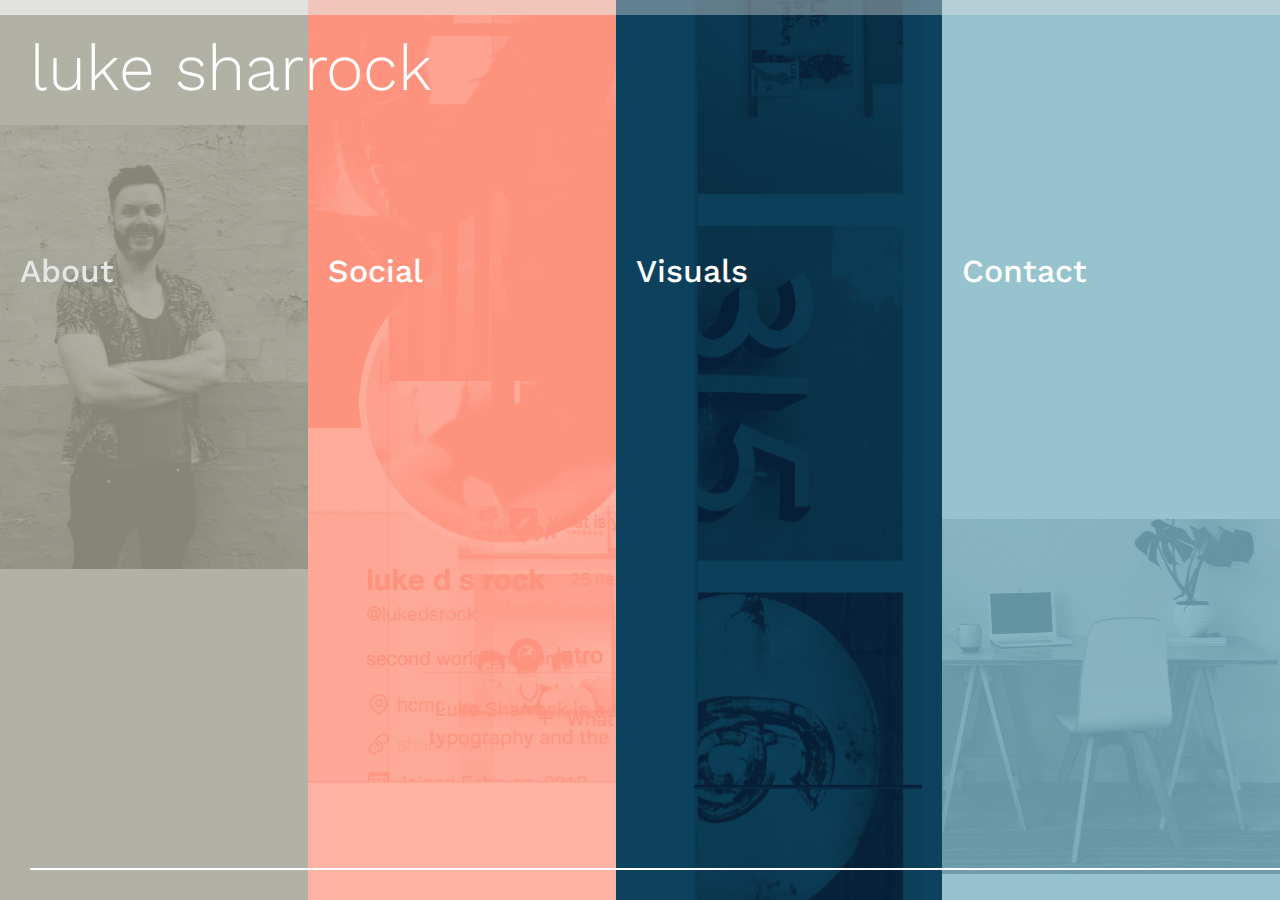
<file: index.html>
<!DOCTYPE html>
<html>
  <head>
    <meta charset=utf-8 />
    <title>Blocky</title>
    <link href="https://fonts.googleapis.com/css?family=Work+Sans:100,200,300,400,500,600,700,800,900" rel="stylesheet">
    <link rel="stylesheet" href="style.css">
  </head>
  <body>
    <div class="overlay">luke sharrock</div>
    <div class="container">
        <div class="item"  id="about"><h1>About</h1>
        <p>luke is a graphic designer currently studying front end web development at general assembly, learning javascript, html and css. he recently returned to his hometown melbourne after over 5 years living in vietnam. You can see my folio at <a href="http://locase.co" target="blank">locase.co</a>.
          <!-- <img src="images/luke.png"> -->
        </p>
        </div>
        <div class="item" id="social"><h1>Social</h1>
          <p>Connect with me on my...</p>
          <p><a href="http://linkedin.com/" target="blank" class="icon"><img src="images/linkedinLogo@2x.png"><a href="http://twitter.com/" target="blank" class="icon"><img src="images/twitterLogo@2x.png"></a><a href="http://facebook.com/" target="blank" class="icon"><img src="images/facebookLogo@2x.png"><a href="http://instagram.com/" target="blank" class="icon"><img src="images/instagramLogo@2x.png"></a></p>
        </div>
        <div class="item" id="visuals"><h1>Visuals</h1>
            <p>
<img src="images/instagram/23498100_321785174896231_785586854589104128_n.jpg" class="insta">
<img src="images/instagram/13696807_160518664373167_813926410_n.jpg" class="insta">
<img src="images/instagram/24328004_185772565338368_4407319663323643904_n.jpg" class="insta">
<img src="images/instagram/13381111_1228727277160823_278673415_n.jpg" class="insta">
<img src="images/instagram/14135064_551908815009263_1148444123_n.jpg" class="insta">
<img src="images/instagram/23161474_142831956468143_8100489451911774208_n.jpg" class="insta">
            </p>
        </div>
        <div class="item" id="contact"><h1>Contact</h1>
          <form action="/my-handling-form-page" method="post" class="formy">
    <div class="formy">
        <label for="name">Name:</label>
        <input type="text" id="name" name="user_name">
    </div>
    <div class="formy">
        <label for="mail">E-mail:</label>
        <input type="email" id="mail" name="user_mail">
    </div>
    <div class="formy">
        <label for="msg">Message:</label>
        <textarea id="msg" name="user_message"></textarea>
    </div>
    <button type="button">Submit</button>
</form></p>
        </div>

    </div>

      <!-- <div class="social"><h1>Social<h1></div>
      <div class="contact"><h1>Contact<h1></div>
      <div class="visuals"><h1>Visuals<h1></div>
      <div class="aboutclicked"><h1>About<h1></div>
      <main class="mainabout">
              <div class="abouttext">
                <h1>About<h1>
                <p>luke is a graphic designer currently studying front end web development at general assembly, learning javascript, html and css. he recently returned to his hometown melbourne after over 5 years living in vietnam.<p>
              </div>
              <div class="socialtext">
                <h1>Social<h1>
                <p>some social media icons some social media icons some social media icons some social media iconssome social media iconssome social media icons some social media icons some social media icons<p>
              </div>
              <div class="contacttext">
                <h1>Contact<h1>
                <p>luke@sharrock.me<p>
              </div>
              <div class="visualstext">
                <h1>Visuals<h1>
                <p>some pictures and things?<p>
              </div>
    </main> -->




    <script
src="jquery.js"></script>
    <script src="main.js" charset="utf-8"></script>
  </body>
</html>
</file>
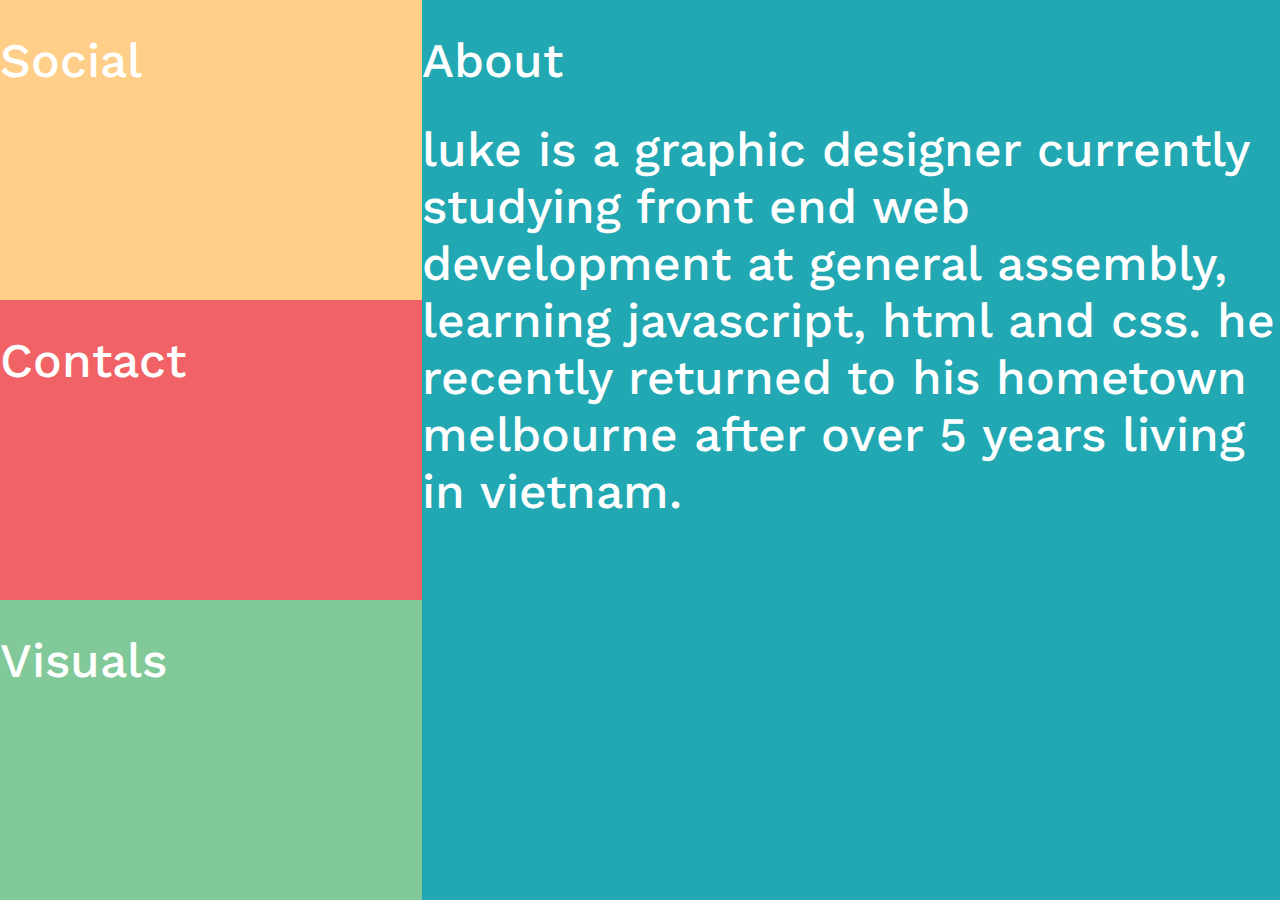
<file: work_in_progress/v3 css grid version/index.html>
<!DOCTYPE html>
<html>
  <head>
    <meta charset=utf-8 />
    <title>Blocky</title>
    <link href="https://fonts.googleapis.com/css?family=Work+Sans:100,200,300,400,500,600,700,800,900" rel="stylesheet">
    <link rel="stylesheet" href="style.css">
  </head>
  <body>
      <div id="social"><h1>Social<h1></div>
      <div id="contact"><h1>Contact<h1></div>
      <div id="visuals"><h1>Visuals<h1></div>
      <div id="about"><h1>About<h1></div>
      <main class="mainabout">
              <div id="abouttext">
                <h1>About<h1>
                <p>luke is a graphic designer currently studying front end web development at general assembly, learning javascript, html and css. he recently returned to his hometown melbourne after over 5 years living in vietnam.<p>
              </div>
              <div id="socialtext">
                <h1>Social<h1>
                <p>some social media icons<p>
              </div>
              <div id="contacttext">
                <h1>Contact<h1>
                <p>luke@sharrock.me<p>
              </div>
              <div id="visualstext">
                <h1>Visuals<h1>
                <p>some pictures and things?<p>
              </div>
    </main>


<!-- when i click on social i want
the colour of the main section to change to dark yellow
and i want the current "About" text to be hidden
and I want to replace that with the "Social" text
need to remember that i change everything to IDs instead of classes -->


    <script
src="https://code.jquery.com/jquery-3.2.1.min.js"
integrity="sha256-hwg4gsxgFZhOsEEamdOYGBf13FyQuiTwlAQgxVSNgt4="
crossorigin="anonymous"></script>
      <script src="main.js" charset="utf-8"></script>
  </body>
</html>
</file>
<file: style.css>
html, body {
    width: 100%;
    height: 100%;
    margin: 0;
    padding: 0;
    border: 0;
    overflow: hidden;
}

.container {
    flex-grow: 1;
    flex-shrink: 0;
    flex-basis: auto;
    display: flex;
    flex-direction: row;
    height: 100%;
}

.item {
    flex-grow: 20;
    transition: all 1s;
    padding: 24vh 20px 20px 20px;
    border-top: 15px solid rgba(225, 225, 225, .4);
}

.item:hover {
  filter: brightness(90%);
  border-top: 15px solid rgba(255, 255, 255, .9);
}

.collapse {
    flex-grow: 1;
}

#about {
  background: #c5c5b8;
  background-image: url("images/luke1.png");
  background-repeat: no-repeat;
  background-position: 90% 25%;
  background-blend-mode: multiply;
}

#about a {
  color: white;
  font-weight: 600;
}

#about a:hover {
  opacity: .6;
}

button {
  background: #769EA8;
  color: #fff;
  border-radius: 30px;
  border: none;
  font-size: .9em;
  text-align: center;
  display: inline-block;
  width: 180px;
  height: 50px;
  vertical-align: middle;
  cursor: pointer;
  margin-top: 20px;
  font-family: 'Work Sans', sans-serif;
  font-weight: 400;
  margin-top: 35px;
}

button:hover {
  background: #8EBAC5;
  box-shadow: #fff 0 0 5px;
}

#social {
  background: #FEB2A2;
  background-repeat: no-repeat;
  background-image: url("images/layout-02b.png");
  background-blend-mode: multiply;
  /* overflow: hidden; */
}

#visuals {
    background: #0C425D;
    background-image: url("images/visuals1.png");
    background-repeat: no-repeat;
    background-position: 80% 80%;
    background-blend-mode: multiply;
}

#contact {
    background: #96C3CE;
    background-image: url("images/desk2.png");
    background-repeat: no-repeat;
    background-position: 90% 95%;
    background-blend-mode: multiply;
    /* overflow: hidden; */
  }


h1 {
  text-align: left;
  color: white;
  font-size: 2rem;
  font-family: 'Work Sans', sans-serif;
  font-weight: 500;
  /* margin-top: 30%; */
}

h1:hover{
  text-decoration: underline;
}

p {
  color: white;
  font-size: 1.8rem;
  font-family: 'Work Sans', sans-serif;
  display: none;
  font-weight: 300;
}

.icon img {
  width: 84px;
  height: 84px;
  margin-right: 14px;
}

.insta {
  width: 25%;
  height: auto;
  margin: 0 14px 14px 0;
  border: solid 1px #0c425d;
}

.insta:hover {
  border: solid 1px white;
}

.icon img:hover {
  opacity: .5;
}

form {
  display: none;
  color: white;
  font-size: 1.8rem;
  font-family: 'Work Sans', sans-serif;
  display: none;
  font-weight: 300;
}

input, textarea {
  background: none;
  border-top: none;
  border-left: none;
  border-right: none;
  border-bottom: 1px solid white;
  margin-top: 20px;
  vertical-align: bottom;
  font-size: 1.4rem;
  color: white;
  font-family: 'Work Sans', sans-serif;
  width: 50%;
}

:focus {outline: none;}


.overlay {
    /* opacity:0; */
    filter: alpha(opacity = 0);
    position:absolute;
    top:30px; bottom:30px; left:30px; right:0;
    display: block;
    vertical-align: bottom;
    pointer-events: none;
    z-index:1;
    background:transparent;
    font-size: 4rem;
    font-family: 'Work Sans', sans-serif;
    font-weight: 300;
    color: white;
    border-bottom: 2px solid #fff;
}
</file>
<file: work_in_progress/v3 css grid version/style.css>
/* https://gridbyexample.com/examples/code/layout5.html */


html, .viewport {
  width: 100%;
  height: 100%;
  margin: 0;
  background-color: #999;\
    transition: all 10s;
}

body {
  width: 100%;
  height: 100%;
  margin: 0;
  background-color: #999;
  width: 100%;
  height: 100%;
  display: grid;
  grid-template-columns: 33% 1fr;
  grid-template-rows: 1fr 1fr 1fr;
    transition: all 10s;
}

h1 {
  text-align: left;
  color: white;
  font-size: 3rem;
  font-family: 'Work Sans', sans-serif;
  font-weight: 500;
}


h2 {
    font-size: 250%;
    margin-bottom: 0.2em;
    text-align: center;
}

h3 {
    font-size: 150%;
    margin-bottom: 0.2em;
}

p {
	margin:0;
	padding: 0 0 1em 0;
}

.wrapper {

  /* grid-auto-rows: 500 px; */
  /* grid-auto-flow: row; */
}

main {
  grid-column: 2 / -1;
  grid-row: 1 / -1;
  height: 100%;
  /* transition: all 3s; */
  /* background: #22a8b3; */
  -webkit-transition: all 0.5s ease;
  -moz-transition: all 0.5s ease;
  -o-transition: all 0.5s ease;
  transition: all 0.5s ease;
}

.mainabout {
  background-color: #22a8b3;
}

.mainsocial {
  background: #FFCF89;
}

.maincontact {
  background: #F16266;
}

.mainvisuals {
  background: #82C999;
}

#about {
  display: none;
  grid-column: span 1;
  grid-row: span 1;
  background-color: #22a8b3;
  text-decoration: underline white;
}

#social {
  /* yellow!!!! */
  grid-column: span 1;
  grid-row: span 1;
  background: #FFCF89;
  vertical-align: center;
}

#contact {
  /* red!!!! */
  grid-column: span 1;
  grid-row: span 1;
  background: #F16266;
}

#visuals  {
  /* green!!!! */
  grid-column: span 1;
  grid-row: span 1;
  /* grid-row: span 6;  */
  background: #82C999;
}

#abouttext  {
  /* display: none; */
}

#socialtext  {
  display: none;
}

#contacttext  {
  display: none;
}

#visualstext  {
  display: none;
}


/* #contact.clicked {
  grid-column: 6 / 14;
  grid-row: 1 / -1;
  background: #F16266;
} */




/* #about.clicked {
   grid-column: 1 / 7;
  grid-row: 1 / -1;
    background-color: #22a8b3;
    text-decoration: underline white;
} */

/* #visuals.clicked {
   grid-column: 1 / 7;
  grid-row: 1 / -1;
    background-color: #82C588;
    text-decoration: underline white;
} */

/* #contact.clicked {
   grid-column: 1 / 7;
  grid-row: 1 / -1;
    background-color: #F15155;
    text-decoration: underline white;
} */








/*
  #box {
    width: 100px;
    height: 100px;
    border: 1px solid #ccc;
    transition: width 2s; */
}
</file>
